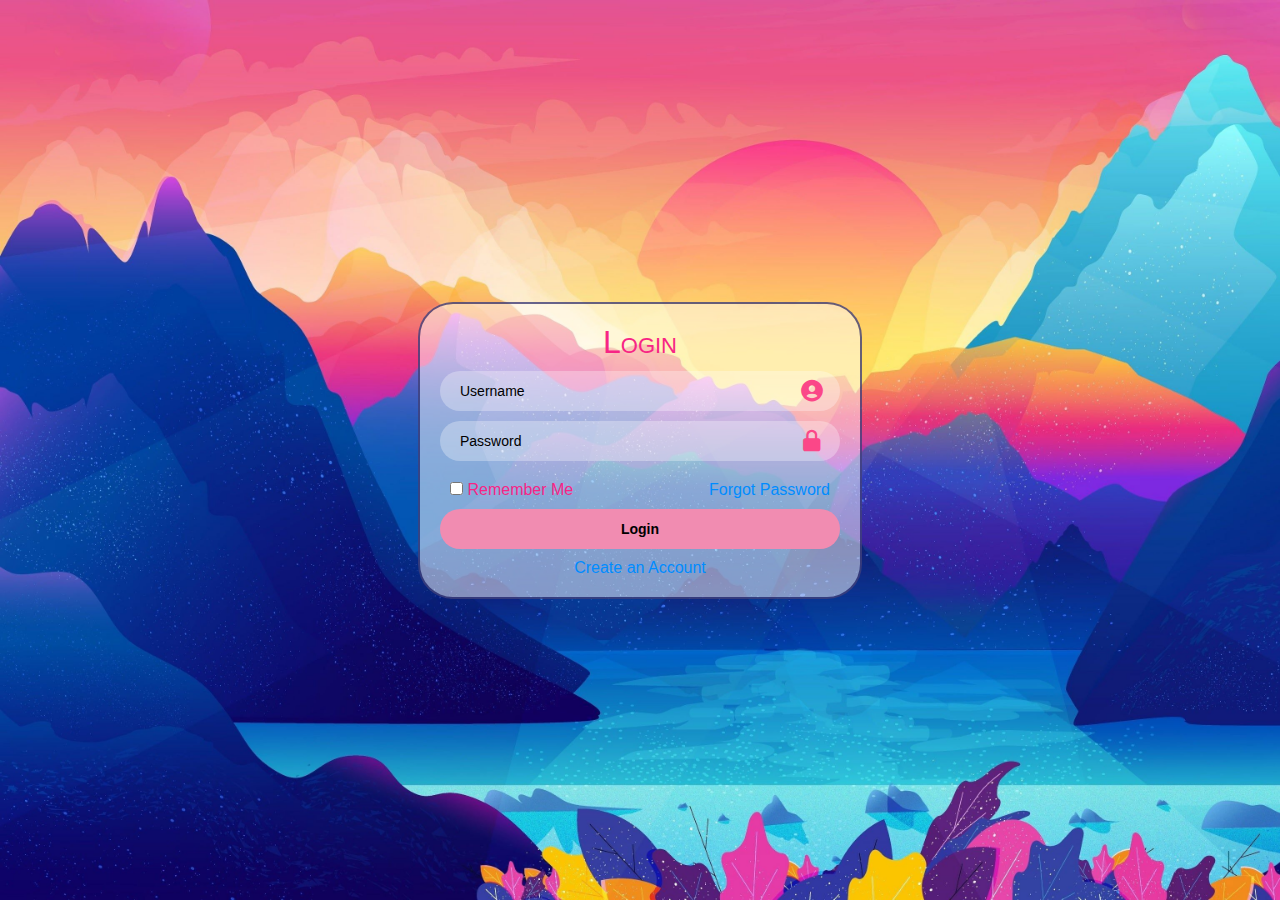
<file: itelec3chanco/login.html>
<!DOCTYPE html>
<html lang="en">
<head>
    <meta charset="UTF-8">
    <meta name="viewport" content="width=device-width, initial-scale=1.0">
    <title>Login</title>
    <link rel="stylesheet" href="style.css">
    <link href='https://unpkg.com/boxicons@2.1.4/css/boxicons.min.css' rel='stylesheet'>
</head>
<body>
    <div class ="wrapper">
        <h1>Login</h1>
        <form action="">
            <div class="input-box">
                <input type="text" name="txtUname" id="" placeholder="Username" required>
                <i class='bx bxs-user-circle'></i>
            </div>
            <div class="input-box">
                <input type="password" name="txtPword" id="" placeholder="Password" required>
                <i class='bx bxs-lock-alt' ></i>
            </div>
            <div class="remember-forgot">
                <label for="">
                    <input type="checkbox" name="txtUname" id=""> Remember Me
                </label>
                <a href="#">Forgot Password</a>
            </div>
            <button type="button" class="btn">Login</button>
            <div class="create">
                <a href="#">Create an Account</a>
            </div>
            
        </div>
        </form>
    </div>
</body>
</html>
</file>
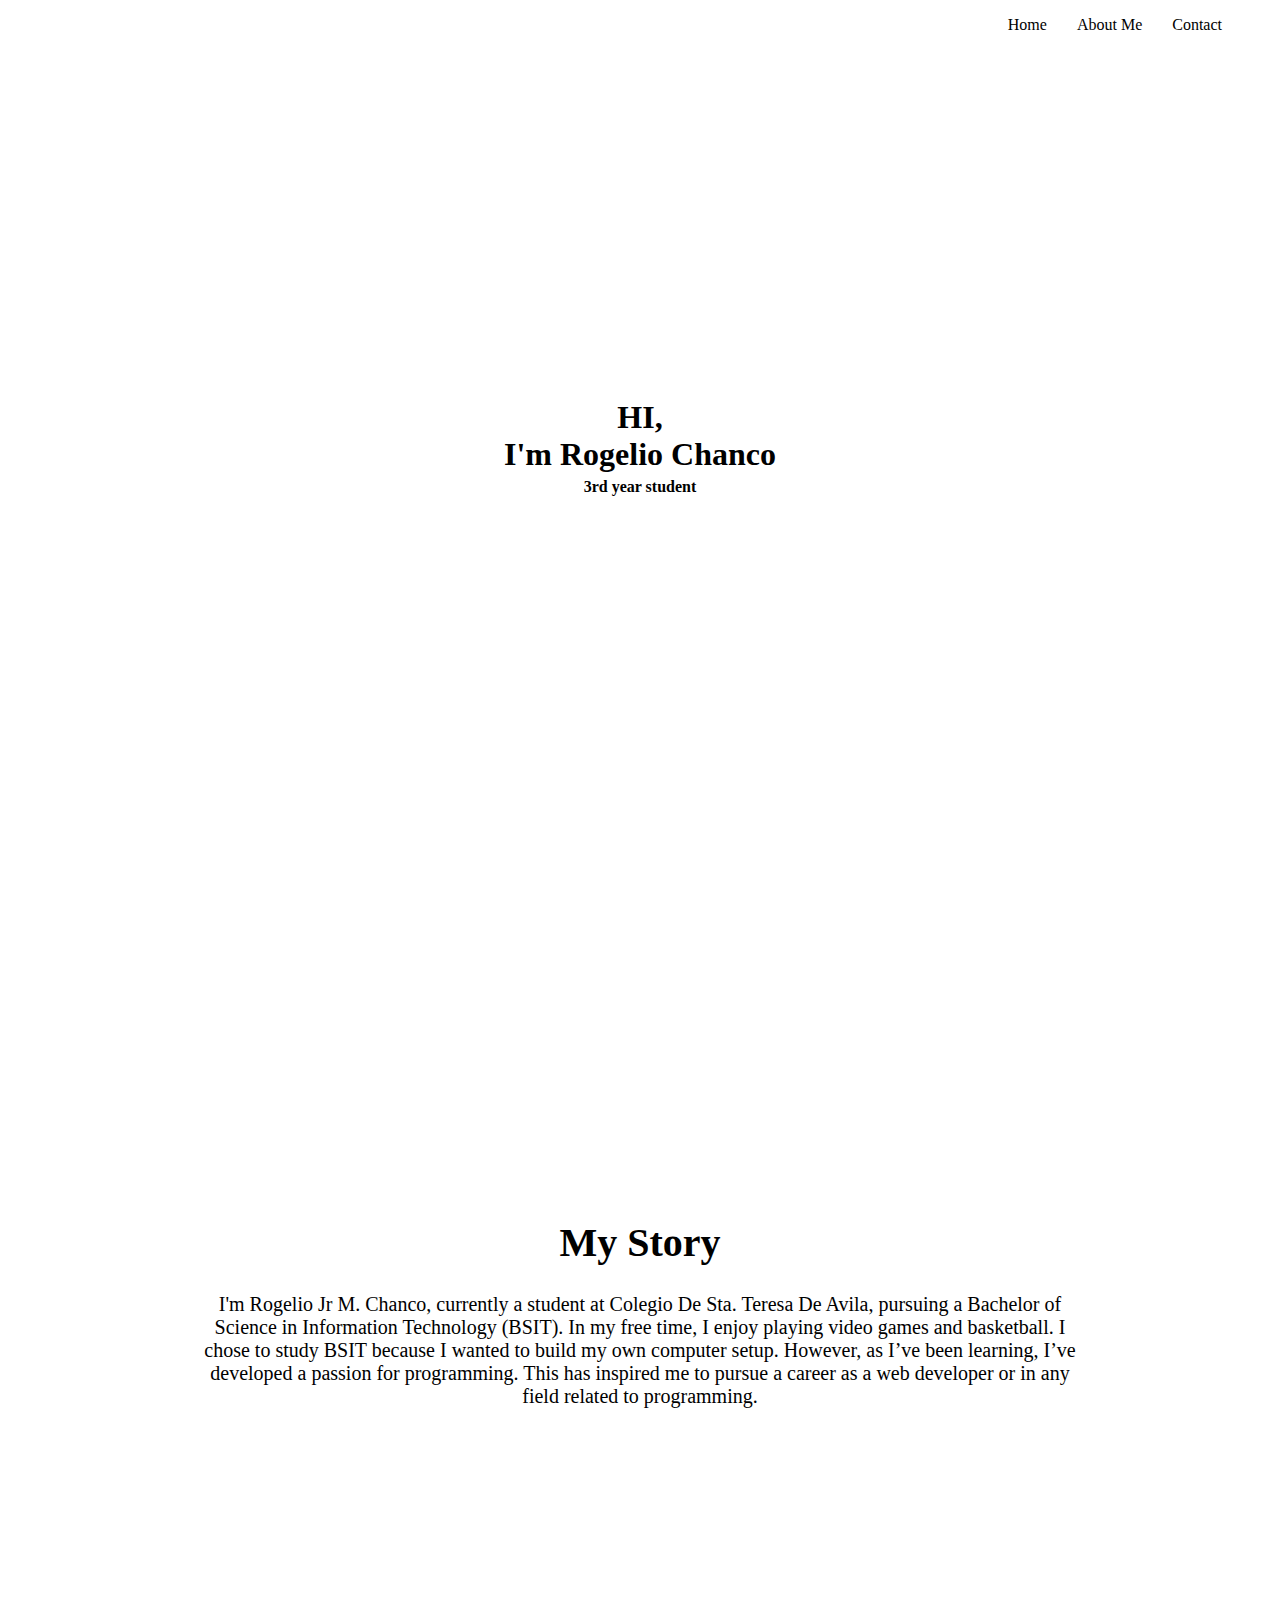
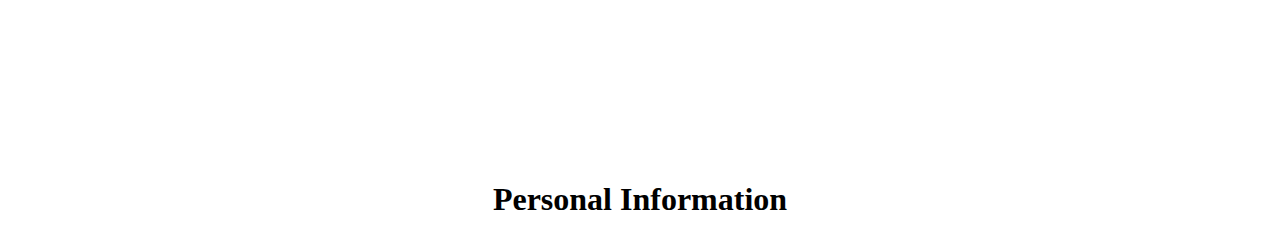
<file: itelec3chanco/mypage.html>
<!DOCTYPE html>
<html lang="en">
<head>
    <meta charset="UTF-8">
    <meta name="viewport" content="width=device-width, initial-scale=1.0">
    <title>Document</title>
</head>
<body><center>
    <div class="menu">
        <ul>
            <li><a href="#home">Home</a></li>
            <li><a href="#aboutme">About Me</a></li>
            <li><a href="">Contact</a></li>
        </ul>
    </div>
    <div class="homepage" id="home">
        <div class="name">
            <h1 style="margin-bottom: 5px;">HI,<br/>
                I'm Rogelio Chanco
                </h1>
                <h4 style="margin: 0;">3rd year student</h4>
                <br/><br/>
        </div>
        
    </div>
        
    
    <div class="story" id="aboutme">
        <div class="storycontent">
            <h1>My Story</h1>
            <p>I'm Rogelio Jr M. Chanco, currently a student at Colegio De Sta. Teresa De Avila, pursuing a Bachelor of 
                Science in Information Technology (BSIT). In my free time, I enjoy playing video games and basketball.
        
            I chose to study BSIT because I wanted to build my own computer setup. However, as I’ve been learning, 
            I’ve developed a passion for programming. This has inspired me to pursue a career as a web developer or 
            in any field related to programming.
            </p>
        </div>
        
    </div>
    <div style="width: 80%;">
        <h1>Personal Information</h1>

    </div>
    <style>
        html{
            scroll-behavior: smooth;
        }
        .homepage{
            height: 90vh;
            display: flex;
            align-items: center;
            justify-content: center;
        }
        ul{
            display: flex;
            list-style-type: none;
            justify-content: right;
            margin-right: 20px;
        }
        li{
            padding-right: 30px;
            
        }
        a{
            text-decoration: none;
            color: black;
        }
        .story{
            height: 100vh;
            display: flex;
            justify-content: center;
            align-items: center;
        }
        .storycontent{
            width: 70%;
            font-size: 20px;
        }
    </style>
    
</center>
</body>
</html>
</file>
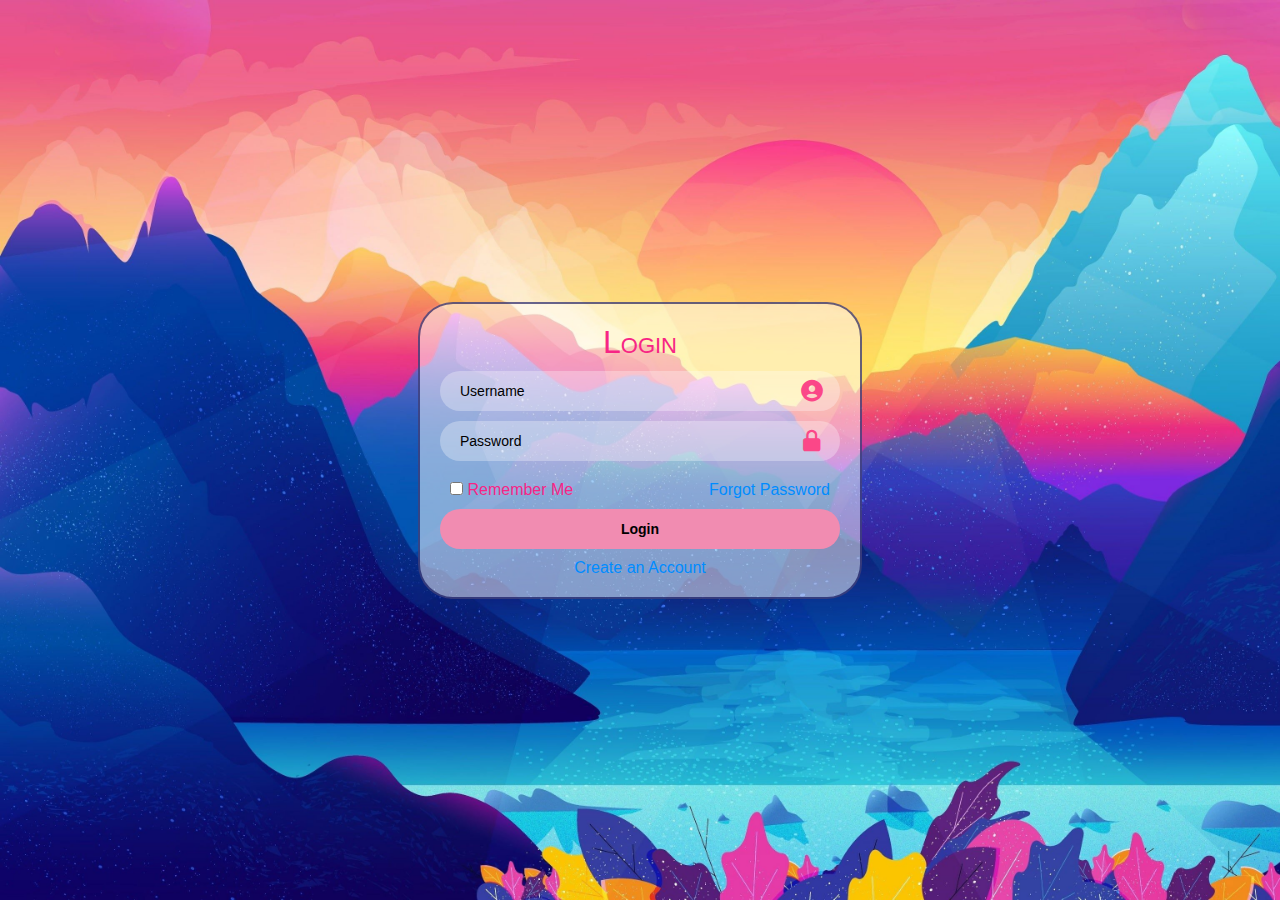
<file: itelec3chanco/act/login.html>
<!DOCTYPE html>
<html lang="en">
<head>
    <meta charset="UTF-8">
    <meta name="viewport" content="width=device-width, initial-scale=1.0">
    <title>Login</title>
    <link rel="stylesheet" href="styles.css">
    <link href='https://unpkg.com/boxicons@2.1.4/css/boxicons.min.css' rel='stylesheet'>
</head>
<body>
    <div class ="wrapper">
        <h1>Login</h1>
        <form action="">
            <div class="input-box">
                <input type="text" name="txtUname" id="" placeholder="Username" required>
                <i class='bx bxs-user-circle'></i>
            </div>
            <div class="input-box">
                <input type="password" name="txtPword" id="" placeholder="Password" required>
                <i class='bx bxs-lock-alt' ></i>
            </div>
            <div class="remember-forgot">
                <label for="">
                    <input type="checkbox" name="txtUname" id=""> Remember Me
                </label>
                <a href="#">Forgot Password</a>
            </div>
            <button type="button" class="btn">Login</button>
            <div class="create">
                <a href="signup.html">Create an Account</a>
            </div>
            
        </div>
        </form>
    </div>
</body>
</html>
</file>
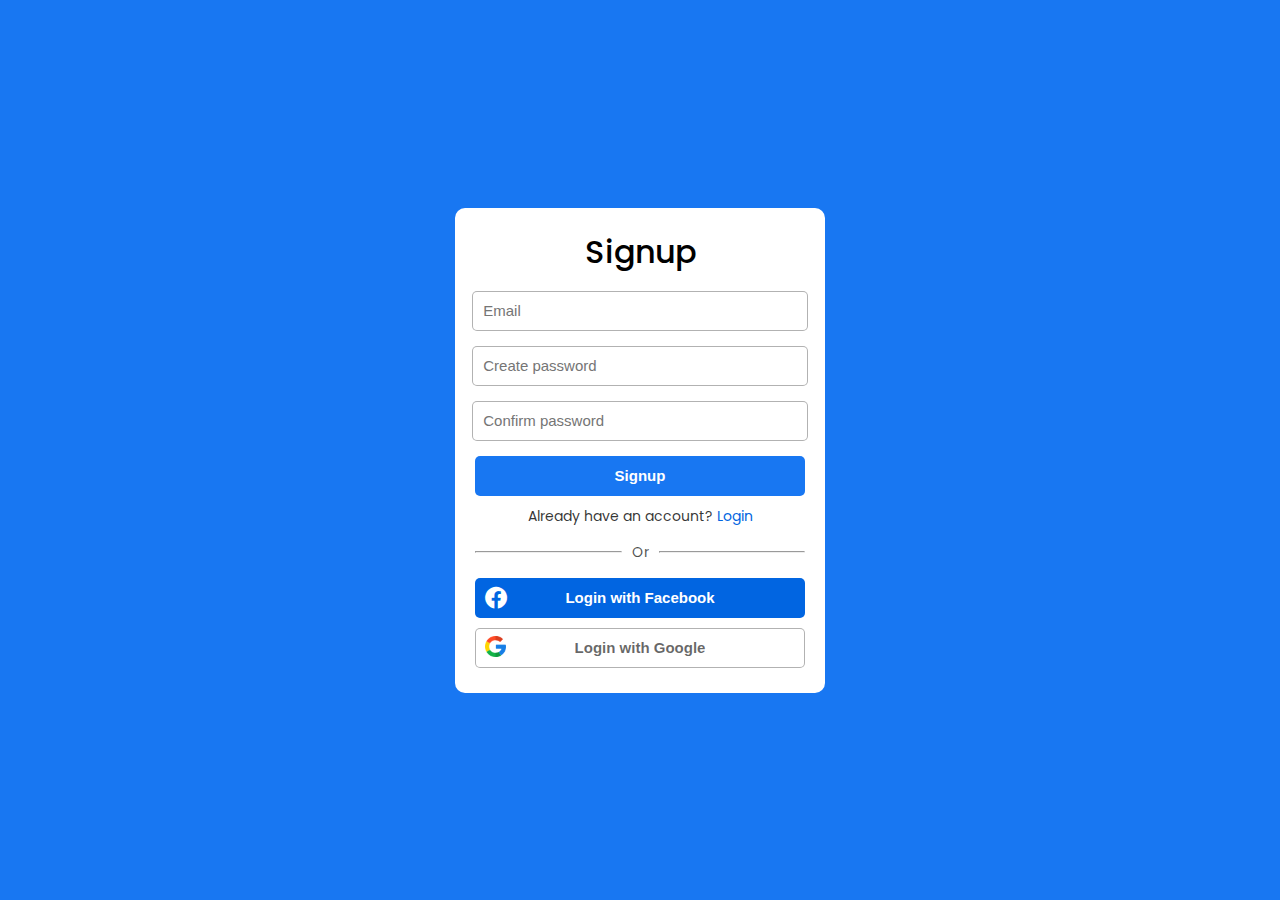
<file: itelec3chanco/act/signup.html>
<!DOCTYPE html>
<html lang="en">
<head>
    <meta charset="UTF-8">
    <meta name="viewport" content="width=device-width, initial-scale=1.0">
    <link rel="stylesheet" href="style.css">
    <link href='https://unpkg.com/boxicons@2.1.4/css/boxicons.min.css' rel='stylesheet'>
    <link rel="preconnect" href="https://fonts.gstatic.com" crossorigin>
    <link href="https://fonts.googleapis.com/css2?family=Poppins:ital,wght@0,100;0,200;0,300;0,400;0,500;0,600;0,700;0,800;0,900;1,100;1,200;1,300;1,400;1,500;1,600;1,700;1,800;1,900&display=swap" rel="stylesheet">
    <title>Document</title>
</head>
<body>
    <div class="wrapper">
        <h1>Signup</h1>
        <form action="">
            <div class="input-box">
                <input type="text" name="txtEmail" placeholder="Email" required> 
            </div>
            <div class="input-box">
                <input type="password" name="txtPass" placeholder="Create password" required> 
            </div>
            <div class="input-box">
                <input type="password" name="txtConPass" placeholder="Confirm password" required> 
            </div>
            <button type="button" class="btn">Signup</button>
            
            <div class="alr">
                <label for="">Already have an account?</label>
                <a href="login.html">Login</a>
            </div>
    
            <div class="or">
                <hr width="100%" size="2">
                <p>Or</p>
                <hr width="100%" size="2">
            </div>
    
            <div class="button-box">
                <i class='bx bxl-facebook-circle'></i>
                <button type="button" class="btnfb">  Login with Facebook </button> 
            </div>
            <div class="button-box">
                <img src="google.png" alt="google"> 
                <button type="button" class="btngoogle">Login with Google </button>
                
            </div>
        </form>
        
        

    </div>
    
</body>
</html>
</file>
<file: itelec3chanco/style.css>
*{
    margin: 0px;
    padding: 0px;
    font-family: 'Segoe UI', Tahoma, Geneva, Verdana, sans-serif;
}
body{
    background-image: url('images/background.jpg');
    background-size: cover;
    background-repeat: no-repeat;
    min-height: 100vh;
    display: flex;
    align-items: center;
    justify-content: center;
}
.wrapper{
    background: rgb(255, 255, 255, 0.5);
    width: 400px;
    border-radius: 35px;
    color: #f72585;
    padding: 20px;
    border: 2px solid rgb(0, 0, 78, .6);
}
.wrapper h1{
    text-align: center;
    font-variant: small-caps;
    font-weight: lighter;
}

.wrapper .input-box{
    position: relative;
    width: 100%;
    height: 40px;
    border-radius: 20px;
    margin: 10px 0px;
    background-color: rgb(255, 255, 255, 0.3);
}

.input-box input{
    width: 82%;
    height: 100%;
    background: transparent;
    border: none;
    outline: none;
    font-size: 14px;
    padding: 0px 20px;
}
.input-box input::placeholder{
    color: #000;
}
.input-box i{
    position: absolute;
    right: 15px;
    font-size: 26px;
    top: 50%;
    transform: translateY(-50%);
    color: #FB4788;
}
.wrapper .remember-forgot{
    display: flex;
    justify-content: space-between;
    padding: 10px;
}
.remember-forgot a{
    text-decoration: none; 
    color: #008cff;
    font-weight: 500;
}
.remember-forgot a:hover{
    color: white;
}
.wrapper .btn{
    width: 100%;
    height: 40px;
    background-color: #F18CB1;
    border-radius: 20px;
    border: none;
    font-size: 14px;
    font-weight: bold;
}
.wrapper .btn:hover{
    background-color: white;
    transition: 1s;
}
.wrapper .create{
    width: 100%;
    text-align: center;
    margin-top: 10px;
}
.create a{
    text-decoration: none;
    font-weight: 500;
    color: #008cff;
}

.create a:hover{
    color: white;
    position: absolute;
    left: 10px;
}
</file>
<file: itelec3chanco/act/styles.css>
*{
    margin: 0px;
    padding: 0px;
    font-family: 'Segoe UI', Tahoma, Geneva, Verdana, sans-serif;
}
body{
    background-image: url('background.jpg');
    background-size: cover;
    background-repeat: no-repeat;
    min-height: 100vh;
    display: flex;
    align-items: center;
    justify-content: center;
}
.wrapper{
    background: rgb(255, 255, 255, 0.5);
    width: 400px;
    border-radius: 35px;
    color: #f72585;
    padding: 20px;
    border: 2px solid rgb(0, 0, 78, .6);
}
.wrapper h1{
    text-align: center;
    font-variant: small-caps;
    font-weight: lighter;
}

.wrapper .input-box{
    position: relative;
    width: 100%;
    height: 40px;
    border-radius: 20px;
    margin: 10px 0px;
    background-color: rgb(255, 255, 255, 0.3);
}

.input-box input{
    width: 82%;
    height: 100%;
    background: transparent;
    border: none;
    outline: none;
    font-size: 14px;
    padding: 0px 20px;
}
.input-box input::placeholder{
    color: #000;
}
.input-box i{
    position: absolute;
    right: 15px;
    font-size: 26px;
    top: 50%;
    transform: translateY(-50%);
    color: #FB4788;
}
.wrapper .remember-forgot{
    display: flex;
    justify-content: space-between;
    padding: 10px;
}
.remember-forgot a{
    text-decoration: none; 
    color: #008cff;
    font-weight: 500;
}
.remember-forgot a:hover{
    color: white;
}
.wrapper .btn{
    width: 100%;
    height: 40px;
    background-color: #F18CB1;
    border-radius: 20px;
    border: none;
    font-size: 14px;
    font-weight: bold;
}
.wrapper .btn:hover{
    background-color: white;
    transition: 1s;
}
.wrapper .create{
    width: 100%;
    text-align: center;
    margin-top: 10px;
}
.create a{
    text-decoration: none;
    font-weight: 500;
    color: #008cff;
}

.create a:hover{
    color: white;
    left: 10px;
}
</file>
<file: itelec3chanco/act/style.css>
*{
    margin: 0;
    padding: 0;
}
body{
    background-color: #1877F2;
    font-family: Poppins;
    min-height: 100vh;
    display: flex;
    align-items: center;
    justify-content: center;
}

.wrapper{
    width: 330px;
    background-color: rgb(255, 255, 255, 1);
    border-radius: 10px;
    padding: 20px;
}
.wrapper h1{
    text-align: center;
    font-weight: 500;
    margin-bottom: 10px;
}
.wrapper .input-box{
    width: 100%;
    height: 40px;
    display: flex;
    align-items: center;
    justify-content: center;
    flex-direction: column;
    
    margin: 15px 0;
}
.input-box input{
    width: 95%;
    height: 40px;
    border: 1px solid rgb(0, 0, 0, 0.3);
    border-radius: 5px;
    padding: 0 10px;
    font-size: 15px;
    outline: none;
}
.wrapper .btn{
    width: 100%;
    height: 40px;
    background-color: #1877F2;
    border-radius: 5px;
    border: none;
    font-size: 15px;
    font-weight: bold;
    color: #fff;
    font-weight:600;
}
.wrapper .btn:hover{
    background: #17A9FD;
    color: #fff;
    transition: 0.5s;
}
.wrapper .alr{
    width: 100;
    text-align: center;
    margin-top: 10px;
    font-size: 14px;
}
.alr label{
    
    color: rgb(0, 0, 0, 0.8);
}
.alr a{
    text-decoration: none;
    color: #0165E1;
}
.alr a:hover{
    color: #001b4b;
    transition: 0.5s;
}
.wrapper .or{
    display: flex;
    align-items: center;
    justify-content: center;
    color: rgb(0, 0, 0, 0.7);
    margin-top: 15px;
    margin-bottom: 10px;
    
}
.or p{
    margin: 0 10px;
    font-size: 14px;
}
.wrapper.button-box{
    width: 100%;
    position: relative;
    
}
.button-box button{
    width: 100%;
    height: 40px;
    margin: 5px 0;
    
}
.button-box .btnfb{
    width: 100%;
    height: 40px;
    background-color: #0165E1;
    border-radius: 5px;
    border: none;
    font-size: 15px;
    color: #fff;
    font-weight:600;
}
.button-box .btnfb:hover{
    background: #17A9FD;
    color: #fff;
    transition: 0.5s;
}

.button-box .btngoogle{
    width: 100%;
    height: 40px;
    background-color: #fff;
    border-radius: 5px;
    border: 1px solid rgb(0, 0, 0, 0.3);
    font-size: 15px;
    color: rgb(0, 0, 0, 0.6);
    font-weight:600;
}
.button-box .btngoogle:hover{
    background-color: rgb(0, 0, 0, .2);
    transition: 0.5s;
}
.button-box img{
    height: 21px;
    position: absolute;
    margin-top: 13px;
    margin-left: 10px;
}
.button-box i{
    color: #fff;
    font-size: 26px;
    position: absolute;
    margin-top: 12px;
    margin-left: 8px;
}

.button-box img{
    position:absolute;
}
</file>
